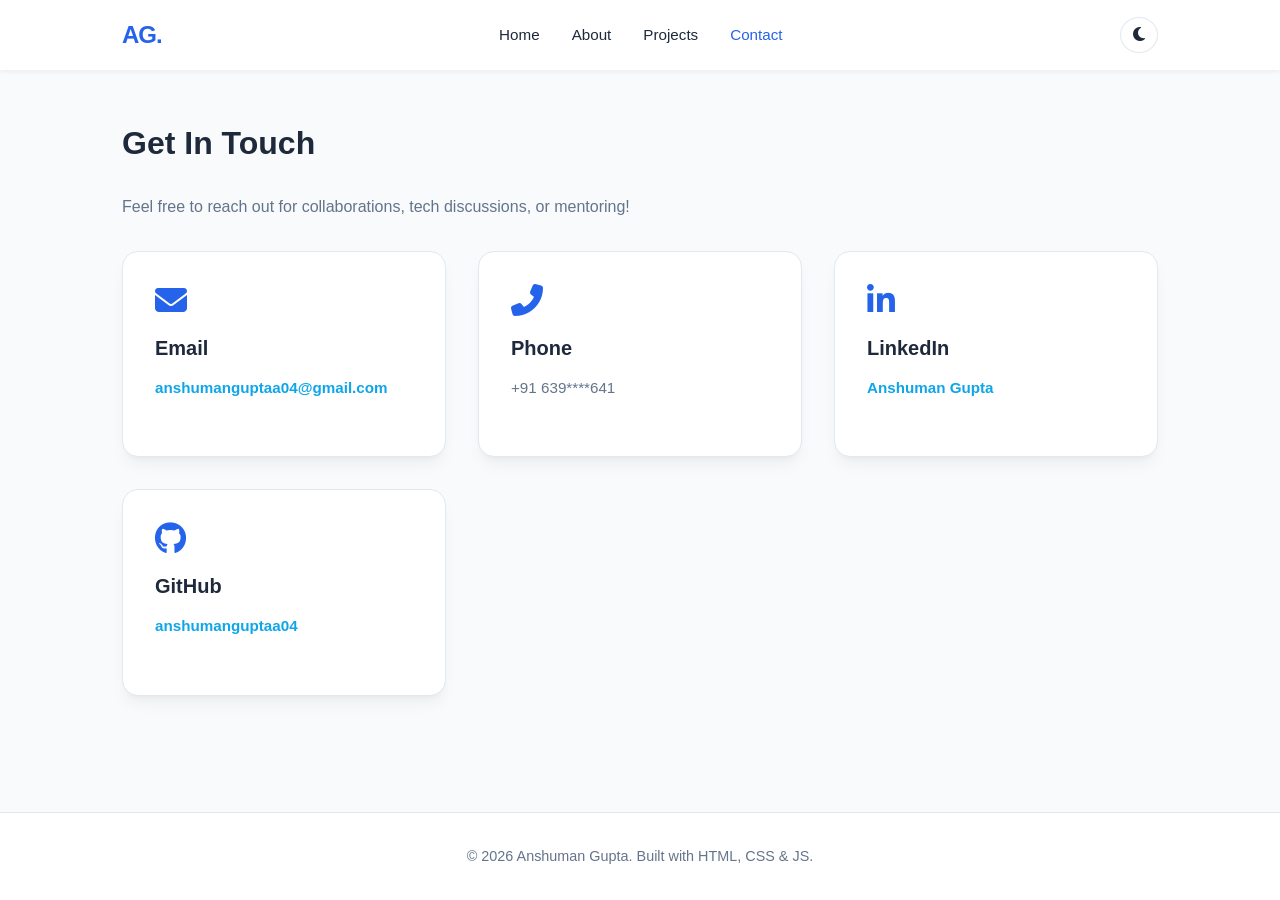
<file: contact.html>
<!DOCTYPE html>
<html lang="en">
<head>
    <meta charset="UTF-8">
    <meta name="viewport" content="width=device-width, initial-scale=1.0">
    <title>Contact | Anshuman Gupta</title>
    <link rel="stylesheet" href="style.css">
    <link rel="stylesheet" href="https://cdnjs.cloudflare.com/ajax/libs/font-awesome/6.4.0/css/all.min.css">
</head>
<body>
    <header class="navbar-header">
        <nav class="navb">
            <div class="logo">AG.</div>
            <ul class="nav-links">
                <li><a href="index.html">Home</a></li>
                <li><a href="about.html">About</a></li>
                <li><a href="projects.html">Projects</a></li>
                <li><a href="contact.html" class="active">Contact</a></li>
            </ul>
            <button id="themeToggle" class="theme-btn" title="Toggle Theme"><i class="fas fa-moon"></i></button>
        </nav>
    </header>

    <main class="container page-content">
        <section class="contact-section">
            <h2>Get In Touch</h2>
            <p class="subtitle">Feel free to reach out for collaborations, tech discussions, or mentoring!</p>

            <div class="contact-grid">
                <div class="contact-card">
                    <i class="fas fa-envelope"></i>
                    <h3>Email</h3>
                    <p><a href="mailto:anshumanguptaa04@gmail.com">anshumanguptaa04@gmail.com</a></p>
                </div>

                <div class="contact-card">
                    <i class="fas fa-phone-alt"></i>
                    <h3>Phone</h3>
                    <p>+91 639****641</p>
                </div>

                <div class="contact-card">
                    <i class="fab fa-linkedin-in"></i>
                    <h3>LinkedIn</h3>
                    <p><a href="https://www.linkedin.com/in/anshumangupta04?utm_source=share_via&utm_content=profile&utm_medium=member_ios" target="_blank">Anshuman Gupta</a></p>
                </div>

                <div class="contact-card">
                    <i class="fab fa-github"></i>
                    <h3>GitHub</h3>
                    <p><a href="https://github.com/anshumanguptaa04" target="_blank">anshumanguptaa04</a></p>
                </div>
            </div>
        </section>
    </main>

    <footer>
        <p>&copy; 2026 Anshuman Gupta. Built with HTML, CSS & JS.</p>
    </footer>

    <script src="script.js"></script>
</body>
</html>
</file>
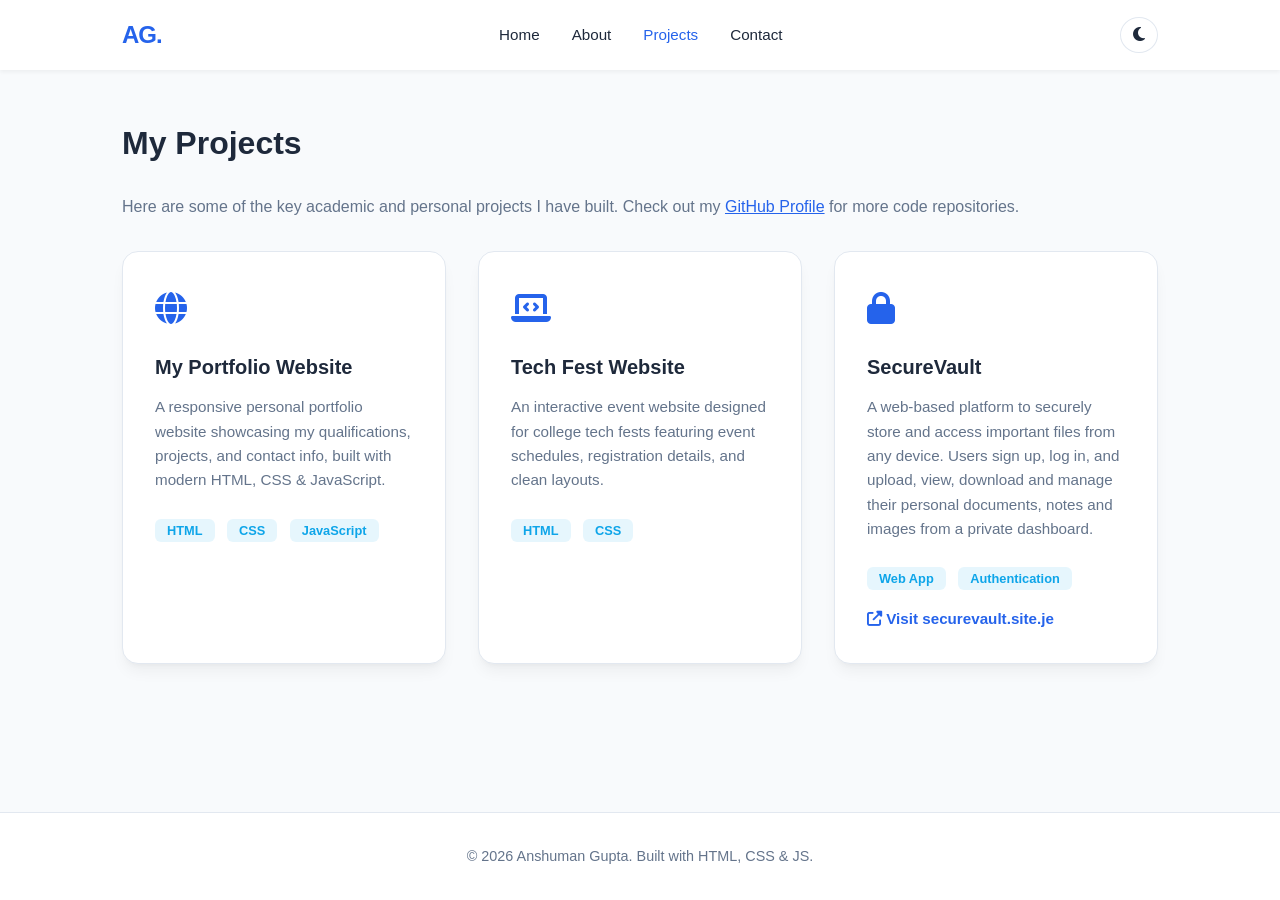
<file: projects.html>
<!DOCTYPE html>
<html lang="en">
<head>
    <meta charset="UTF-8">
    <meta name="viewport" content="width=device-width, initial-scale=1.0">
    <title>Projects | Anshuman Gupta</title>
    <link rel="stylesheet" href="style.css">
    <link rel="stylesheet" href="https://cdnjs.cloudflare.com/ajax/libs/font-awesome/6.4.0/css/all.min.css">
</head>
<body>
    <header class="navbar-header">
        <nav class="navb">
            <div class="logo">AG.</div>
            <ul class="nav-links">
                <li><a href="index.html">Home</a></li>
                <li><a href="about.html">About</a></li>
                <li><a href="projects.html" class="active">Projects</a></li>
                <li><a href="contact.html">Contact</a></li>
            </ul>
            <button id="themeToggle" class="theme-btn" title="Toggle Theme"><i class="fas fa-moon"></i></button>
        </nav>
    </header>

    <main class="container page-content">
        <section class="projects-section">
            <h2>My Projects</h2>
            <p class="subtitle">Here are some of the key academic and personal projects I have built. Check out my <a href="https://github.com/anshumanguptaa04" target="_blank" style="color: var(--accent-blue); text-decoration: underline;">GitHub Profile</a> for more code repositories.</p>
            
            <div class="projects-grid">

                <div class="project-card">
                    <div class="project-icon"><i class="fas fa-globe"></i></div>
                    <h3>My Portfolio Website</h3>
                    <p>A responsive personal portfolio website showcasing my qualifications, projects, and contact info, built with modern HTML, CSS & JavaScript.</p>
                    <span class="tech-tag">HTML</span> <span class="tech-tag">CSS</span> <span class="tech-tag">JavaScript</span>
                </div>

                <div class="project-card">
                    <div class="project-icon"><i class="fas fa-laptop-code"></i></div>
                    <h3>Tech Fest Website</h3>
                    <p>An interactive event website designed for college tech fests featuring event schedules, registration details, and clean layouts.</p>
                    <span class="tech-tag">HTML</span> <span class="tech-tag">CSS</span>
                </div>

                <div class="project-card">
                    <div class="project-icon"><i class="fas fa-lock"></i></div>
                    <h3>SecureVault</h3>
                    <p>A web-based platform to securely store and access important files from any device. Users sign up, log in, and upload, view, download and manage their personal documents, notes and images from a private dashboard.</p>
                    <span class="tech-tag">Web App</span> <span class="tech-tag">Authentication</span>
                    <p style="margin-top: 1rem; margin-bottom: 0;"><a href="https://securevault.site.je" target="_blank" rel="noopener" style="color: var(--accent-blue); font-weight: 600; text-decoration: none;"><i class="fas fa-external-link-alt"></i> Visit securevault.site.je</a></p>
                </div>
            </div>
        </section>
    </main>

    <footer>
        <p>&copy; 2026 Anshuman Gupta. Built with HTML, CSS & JS.</p>
    </footer>

    <script src="script.js"></script>
</body>
</html>
</file>
<file: style.css>
/* Modern Professional Portfolio Styles */
:root {
    --bg-color: #f8fafc;
    --card-bg: #ffffff;
    --text-primary: #1e293b;
    --text-secondary: #64748b;
    --accent-blue: #2563eb;
    --accent-skyblue: #0ea5e9;
    --nav-bg: #ffffff;
    --border-color: #e2e8f0;
    --shadow: 0 10px 15px -3px rgba(0, 0, 0, 0.05), 0 4px 6px -4px rgba(0, 0, 0, 0.05);
}

body.dark-mode {
    --bg-color: #0f172a;
    --card-bg: #1e293b;
    --text-primary: #f8fafc;
    --text-secondary: #94a3b8;
    --accent-blue: #3b82f6;
    --accent-skyblue: #38bdf8;
    --nav-bg: #1e293b;
    --border-color: #334155;
    --shadow: 0 10px 15px -3px rgba(0, 0, 0, 0.3);
}

* {
    margin: 0;
    padding: 0;
    box-sizing: border-box;
    font-family: 'Segoe UI', Tahoma, Geneva, Verdana, sans-serif;
    transition: background-color 0.3s ease, color 0.3s ease;
}

body {
    background-color: var(--bg-color);
    color: var(--text-primary);
    line-height: 1.6;
    display: flex;
    flex-direction: column;
    min-height: 100vh;
}

/* Navbar */
.navbar-header {
    background-color: var(--nav-bg);
    box-shadow: 0 2px 4px rgba(0,0,0,0.05);
    position: sticky;
    top: 0;
    z-index: 1000;
}

.navb {
    max-width: 1100px;
    margin: 0 auto;
    padding: 1rem 2rem;
    display: flex;
    justify-content: space-between;
    align-items: center;
}

.logo {
    font-size: 1.5rem;
    font-weight: 700;
    color: var(--accent-blue);
    letter-spacing: -1px;
}

.nav-links {
    list-style: none;
    display: flex;
    gap: 2rem;
    align-items: center;
}

.nav-links a {
    text-decoration: none;
    color: var(--text-primary);
    font-weight: 500;
    font-size: 0.95rem;
    transition: color 0.2s;
}

.nav-links a:hover, .nav-links a.active {
    color: var(--accent-blue);
}

.theme-btn {
    background: none;
    border: 1px solid var(--border-color);
    color: var(--text-primary);
    padding: 0.5rem 0.75rem;
    border-radius: 50%;
    cursor: pointer;
    font-size: 1rem;
}

/* Layout Container */
.container {
    max-width: 1100px;
    margin: 0 auto;
    padding: 3rem 2rem;
    flex: 1;
    width: 100%;
}

/* Hero Section */
.hero-section {
    display: flex;
    align-items: center;
    justify-content: space-between;
    gap: 4rem;
    padding: 2rem 0;
}

.hero-content {
    flex: 1;
}

.badge {
    background-color: rgba(37, 99, 235, 0.1);
    color: var(--accent-blue);
    padding: 0.4rem 0.8rem;
    border-radius: 20px;
    font-size: 0.85rem;
    font-weight: 600;
    display: inline-block;
    margin-bottom: 1rem;
}

.hero-content h1 {
    font-size: 2.8rem;
    font-weight: 800;
    margin-bottom: 0.5rem;
    line-height: 1.2;
}

.highlight {
    color: var(--accent-blue);
}

.hero-content h2 {
    font-size: 1.3rem;
    color: var(--text-secondary);
    font-weight: 500;
    margin-bottom: 1.2rem;
}

.hero-content p {
    color: var(--text-secondary);
    margin-bottom: 1.5rem;
    font-size: 1.05rem;
}

.hero-buttons {
    display: flex;
    gap: 1rem;
    margin-bottom: 2rem;
}

.btn {
    padding: 0.75rem 1.5rem;
    border-radius: 8px;
    font-weight: 650;
    text-decoration: none;
    cursor: pointer;
    border: none;
    font-size: 0.95rem;
    transition: transform 0.2s, box-shadow 0.2s;
}

.btn:hover {
    transform: translateY(-2px);
    box-shadow: 0 4px 12px rgba(37, 99, 235, 0.2);
}

.primary-btn {
    background-color: var(--accent-blue);
    color: white;
}

.secondary-btn {
    background-color: transparent;
    border: 1px solid var(--border-color);
    color: var(--text-primary);
}

.accent-btn {
    background-color: var(--accent-skyblue);
    color: white;
}

.hero-image {
    flex: 0.8;
    display: flex;
    justify-content: center;
}

.profile-img {
    width: 280px;
    height: 280px;
    object-fit: cover;
    border-radius: 50%;
    border: 5px solid var(--card-bg);
    box-shadow: var(--shadow);
}

/* Interactive Box */
.interactive-box {
    background-color: var(--card-bg);
    padding: 1.2rem;
    border-radius: 12px;
    border: 1px solid var(--border-color);
    box-shadow: var(--shadow);
    display: inline-block;
}

#greetingMsg {
    margin-top: 0.75rem;
    font-weight: 600;
    color: var(--accent-blue);
}

/* Page Common Styles */
h2 {
    font-size: 2rem;
    margin-bottom: 1.5rem;
    position: relative;
}

.subtitle {
    color: var(--text-secondary);
    margin-bottom: 2rem;
}

/* About Section */
.about-grid {
    display: flex;
    gap: 3rem;
    align-items: center;
    background: var(--card-bg);
    padding: 2.5rem;
    border-radius: 16px;
    box-shadow: var(--shadow);
    border: 1px solid var(--border-color);
    margin-bottom: 3rem;
}

.about-text p {
    margin-bottom: 1rem;
    color: var(--text-secondary);
}

/* Education Table */
.table-container {
    background: var(--card-bg);
    border-radius: 16px;
    overflow: hidden;
    box-shadow: var(--shadow);
    border: 1px solid var(--border-color);
    margin-bottom: 3rem;
}

.styled-table {
    width: 100%;
    border-collapse: collapse;
    text-align: left;
}

.styled-table th, .styled-table td {
    padding: 1rem 1.5rem;
    border-bottom: 1px solid var(--border-color);
}

.styled-table th {
    background-color: rgba(37, 99, 235, 0.05);
    color: var(--accent-blue);
    font-weight: 600;
}

.styled-table tr:last-child td {
    border-bottom: none;
}

/* Skills Tags */
.skills-grid {
    display: flex;
    flex-wrap: wrap;
    gap: 0.8rem;
}

.skill-tag {
    background-color: var(--card-bg);
    border: 1px solid var(--border-color);
    padding: 0.6rem 1.2rem;
    border-radius: 8px;
    font-weight: 500;
    box-shadow: var(--shadow);
    color: var(--text-primary);
}

/* Projects Grid */
.projects-grid, .contact-grid {
    display: grid;
    grid-template-columns: repeat(auto-fit, minmax(300px, 1fr));
    gap: 2rem;
}

.project-card, .contact-card {
    background-color: var(--card-bg);
    padding: 2rem;
    border-radius: 16px;
    border: 1px solid var(--border-color);
    box-shadow: var(--shadow);
    transition: transform 0.2s;
}

.project-card:hover, .contact-card:hover {
    transform: translateY(-5px);
}

.project-icon, .contact-card i {
    font-size: 2rem;
    color: var(--accent-blue);
    margin-bottom: 1rem;
}

.project-card h3, .contact-card h3 {
    margin-bottom: 0.75rem;
    font-size: 1.25rem;
}

.project-card p, .contact-card p {
    color: var(--text-secondary);
    margin-bottom: 1.5rem;
    font-size: 0.95rem;
}

.contact-card a {
    color: var(--accent-skyblue);
    text-decoration: none;
    font-weight: 600;
}

.tech-tag {
    background-color: rgba(14, 165, 233, 0.1);
    color: var(--accent-skyblue);
    padding: 0.25rem 0.75rem;
    border-radius: 6px;
    font-size: 0.8rem;
    font-weight: 600;
    margin-right: 0.5rem;
}

/* Footer */
footer {
    text-align: center;
    padding: 2rem;
    background-color: var(--nav-bg);
    border-top: 1px solid var(--border-color);
    color: var(--text-secondary);
    font-size: 0.9rem;
}

/* Responsive */
@media (max-width: 768px) {
    .hero-section {
        flex-direction: column-reverse;
        text-align: center;
        gap: 2rem;
    }
    .hero-buttons {
        justify-content: center;
    }
    .about-grid {
        flex-direction: column;
        text-align: center;
    }
    .nav-links {
        display: none;
    }
}
</file>
